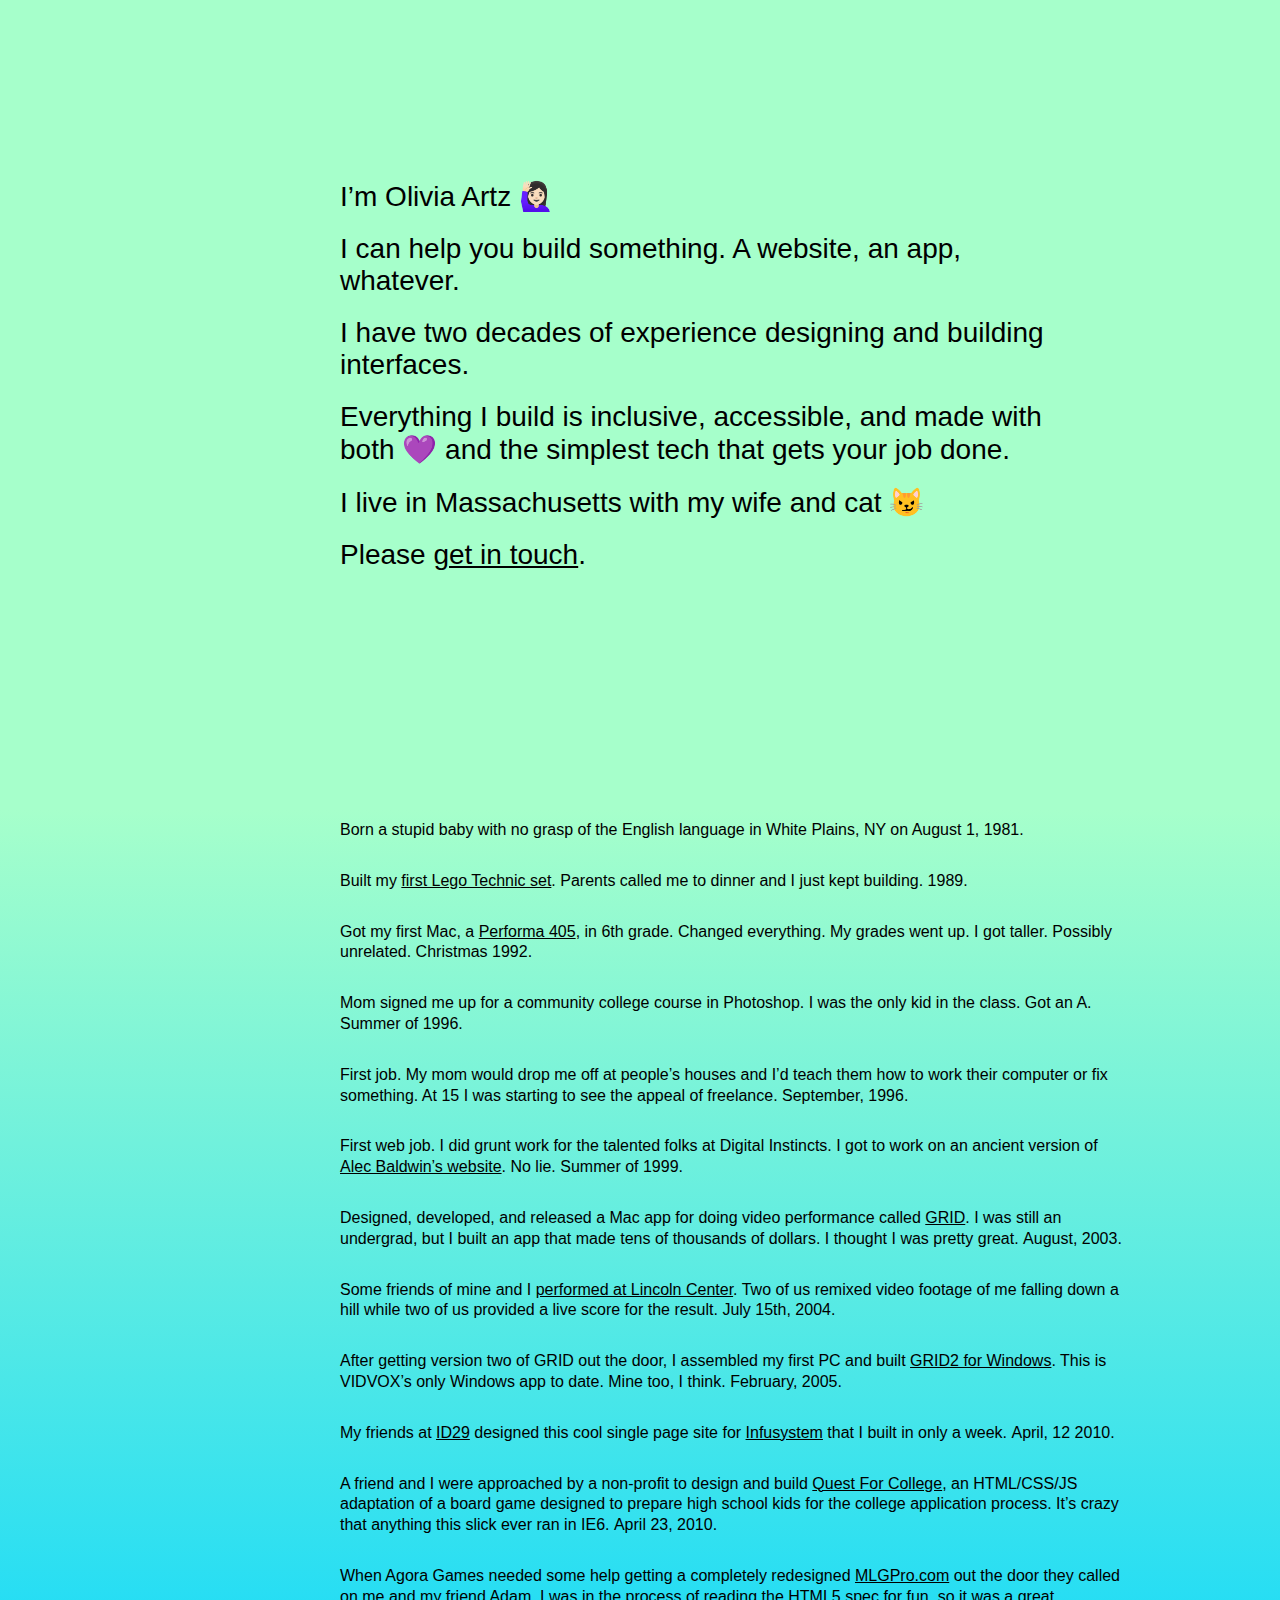
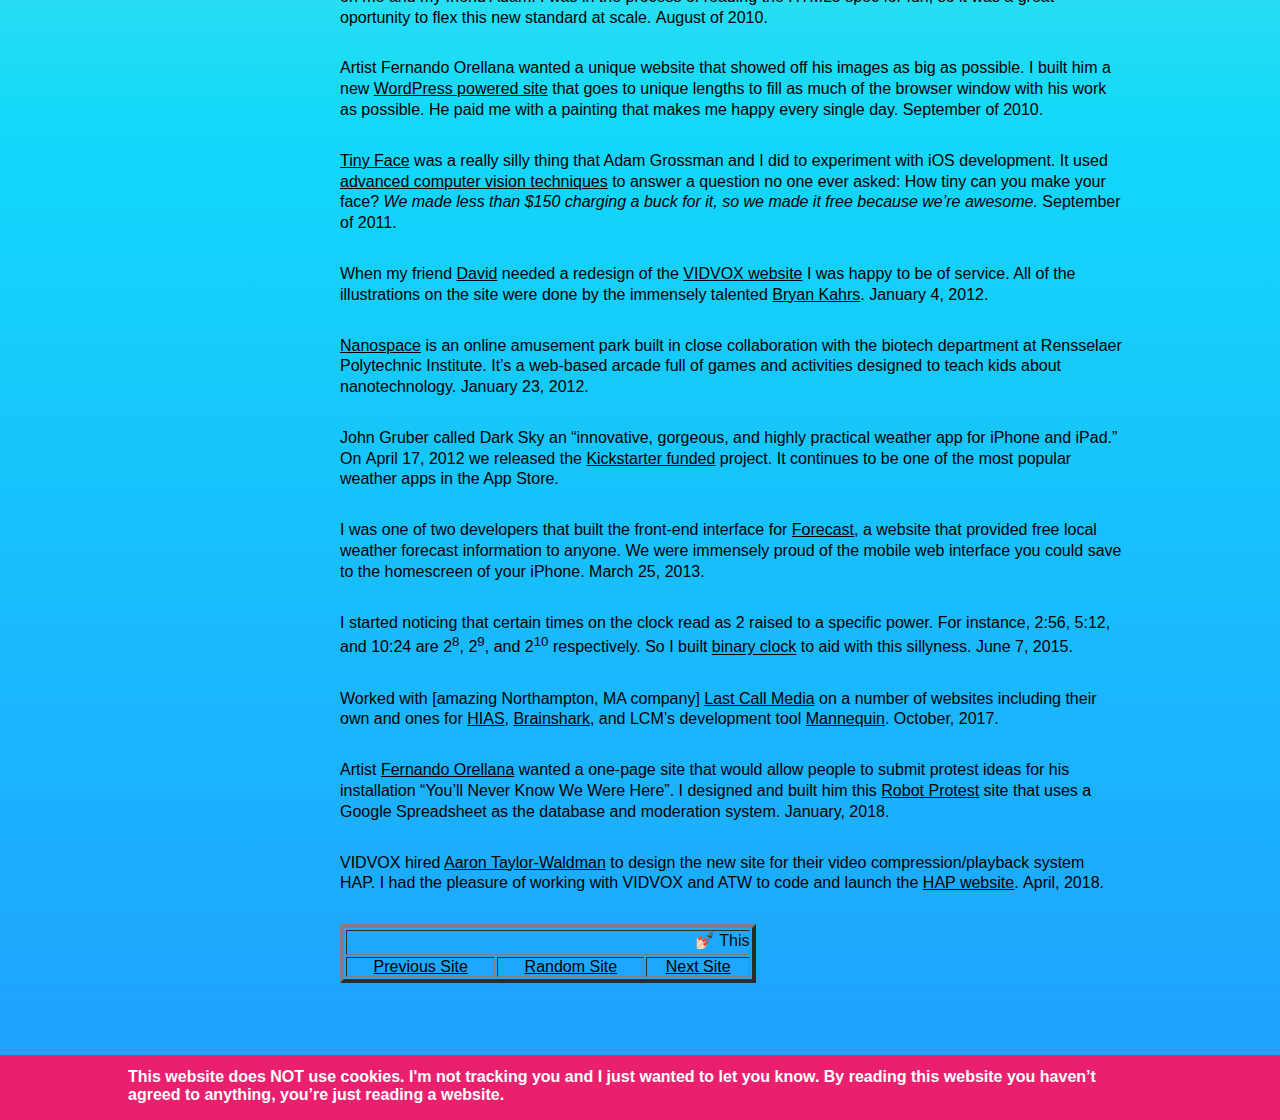
<file: index.html>
<!doctype html>
<html lang="en">
<head>
  <meta charset="UTF-8">
  <meta http-equiv="Permissions-Policy" content="interest-cohort=()">
  <title>Olivia Artz</title>
  <link rel="shortcut icon" href="favicon.ico">
  <meta name="description" content="You get what you get.">
	<meta name="viewport" content="width=device-width, initial-scale=1">
  <link rel="stylesheet" href="liv.css?08-22-19" media="screen, print">
  <meta property="og:image" content="https://oliviaartz.com/olivia.jpg">
</head>
<body role="main">

	<heading>
		<div id="introduction">
			<p>I’m Olivia Artz 🙋🏻‍♀️</p>
			<p>I can help you build something. A website, an app, whatever.</p>
			<p>I have two decades of experience designing and building interfaces.</p>
			<p>Everything I build is inclusive, accessible, and made with both 💜 and the simplest tech that gets your job done.</p>
			<p>I live in Massachusetts with my wife and cat 😼</p>
			<p>Please <a href="mailto:liv@oliviaartz.com">get in touch</a>.</p>
		</div>
	</heading>

	<div id="life">

		<div id="timeline"></div>

		<svg id="cords" class="show-on-scroll"></svg>

		<div id="content">

			<section id="events">

				<div class="event">Born a stupid baby with no grasp of the English language in White Plains, NY <time datetime="1981-08-01T19:00">on August 1, 1981.</time></div>

				<div class="event">Built my <a href="https://brickset.com/sets/8034-1/Universal-Set" target="_blank" rel="noopener">first Lego Technic set</a>. Parents called me to dinner and I just kept building. <time datetime="1989-10-01T19:00">1989.</time></div>

				<div class="event">Got my first Mac, a <a target="_blank" rel="noopener" href="https://en.wikipedia.org/wiki/Macintosh_LC_II">Performa 405</a>, in 6th grade. Changed everything. My grades went up. I got taller. Possibly unrelated. <time datetime="1992-08-25T09:00">Christmas 1992.</time></div>

				<div class="event">Mom signed me up for a community college course in Photoshop. I was the only kid in the class. Got an A. <time datetime="1996-08-04T00:00">Summer of 1996.</time></div>

				<div class="event">First job. My mom would drop me off at people’s houses and I’d teach them how to work their computer or fix something. At 15 I was starting to see the appeal of freelance. <time datetime="1996-09-23T00:00">September, 1996.</time></div>

				<div class="event">First web job. I did grunt work for the talented folks at Digital Instincts. I got to work on an ancient version of <a target="_blank" rel="noopener" href="https://web.archive.org/web/20001018025617/http://www.alecbaldwin.com/">Alec Baldwin’s website</a>. No lie. <time datetime="1999-06-01T19:00">Summer of 1999.</time></div>

				<div class="event">Designed, developed, and released a Mac app for doing video performance called <a target="_blank" rel="noopener" href="grid.jpg">GRID</a>. I was still an undergrad, but I built an app that made tens of thousands of dollars. I thought I was pretty great. <time datetime="2003-08-12T00:00">August, 2003.</time></div>

				<div class="event">Some friends of mine and I <a target="_blank" rel="noopener" href="https://vimeo.com/191366424">performed at Lincoln Center</a>. Two of us remixed video footage of me falling down a hill while two of us provided a live score for the result. <time datetime="2004-07-15T21:00">July 15th, 2004.</time></div>

				<div class="event">After getting version two of GRID out the door, I assembled my first PC and built <a target="_blank" rel="noopener" href="http://web.archive.org/web/20060105073800/http://www.vidvox.net/grid2.php">GRID2 for Windows</a>. This is VIDVOX’s only Windows app to date. Mine too, I think. <time datetime="2005-02-14T20:17">February, 2005.</time></div>

				<div class="event">My friends at <a target="_blank" rel="noopener" href="https://id29.com">ID29</a> designed this cool single page site for <a target="_blank" rel="noopener" href="http://oliviaartz.com/jackadam/infusystem/">Infusystem</a> that I built in only a week. <time datetime="2010-04-12T00:00">April, 12 2010.</time></div>

				<div class="event">A friend and I were approached by a non-profit to design and build <a target="_blank" rel="noopener" href="https://vimeo.com/93756181">Quest For College</a>, an HTML/CSS/JS adaptation of a board game designed to prepare high school kids for the college application process. It’s crazy that anything this slick ever ran in IE6. <time datetime="2010-04-23T00:00">April 23, 2010.</time></div>

				<div class="event">When Agora Games needed some help getting a completely redesigned <a target="_blank" rel="noopener" href="https://web.archive.org/web/20110202114444/http://www.majorleaguegaming.com/">MLGPro.com</a> out the door they called on me and my friend Adam. I was in the process of reading the HTML5 spec for fun, so it was a great oportunity to flex this new standard at scale. <time datetime="2010-08-26T00:00">August of 2010.</time></div>

				<div class="event">Artist Fernando Orellana wanted a unique website that showed off his images as big as possible. I built him a new <a target="_blank" rel="noopener" href="http://fernandoorellana.com">WordPress powered site</a> that goes to unique lengths to fill as much of the browser window with his work as possible. He paid me with a painting that makes me happy every single day. <time datetime="2010-09-09T00:00">September of 2010.</time></div>

				<div class="event"><a target="_blank" rel="noopener" href="http://alloveralbany.com/archive/2011/09/09/tiny-face">Tiny Face</a> was a really silly thing that Adam Grossman and I did to experiment with iOS development. It used <a href="http://web.archive.org/web/20120628034143/http://blog.jackadam.net/2011/how-small-can-you-make-your-stupid-face/" target="blank">advanced computer vision techniques</a> to answer a question no one ever asked: How tiny can you make your face? <em>We made less than $150 charging a buck for it, so we made it free because we’re awesome.</em> <time datetime="2011-09-25T19:00">September of 2011.</time></div>

				<!-- <div class="event">My friend and business partner, Adam Grossman, had an idea for a weather <a target="_blank" rel="noopener" href="https://www.kickstarter.com/projects/jackadam/dark-sky-hyperlocal-weather-prediction-and-visuali">Dark Sky Kickstarter Launched</a> <time datetime="2011-10-26T00:00">October 26, 2011</time></div> -->

				<div class="event">When my friend <a target="_blank" rel="noopener" href="https://twitter.com/davidlublin">David</a> needed a redesign of the <a target="_blank" rel="noopener" href="http://vidvox.net">VIDVOX website</a> I was happy to be of service. All of the illustrations on the site were done by the immensely talented <a target="_blank" rel="noopener" href="https://twitter.com/bureaunorth">Bryan Kahrs</a>. <time datetime="2012-01-04T00:00">January 4, 2012.</time></div>

				<div class="event"><a target="_blank" rel="noopener" href="http://nanospace.molecularium.com">Nanospace</a> is an online amusement park built in close collaboration with the biotech department at Rensselaer Polytechnic Institute. It’s a web-based arcade full of games and activities designed to teach kids about nanotechnology. <time datetime="2012-01-23T19:00">January 23, 2012.</time></div>

				<!-- <div class="event">Digifabshop wanted a new website that showed off all the photography they had of their work. I built them a new <a target="_blank" rel="noopener" href="http://digifabshop.com">WordPress powered site</a> that is wall-to-wall imagery. <time datetime="2012-01-27T00:00">January of 2012.</time></div> -->

				<div class="event">John Gruber called Dark Sky an “innovative, gorgeous, and highly practical weather app for iPhone and iPad.” On <time datetime="2012-04-17T00:00">April 17, 2012</time> we released the <a target="_blank" rel="noopener" href="https://www.kickstarter.com/projects/jackadam/dark-sky-hyperlocal-weather-prediction-and-visuali">Kickstarter funded</a> project. It continues to be one of the most popular weather apps in the App Store.</div>

				<div class="event">I was one of two developers that built the front-end interface for <a target="_blank" rel="noopener" href="http://blog.darksky.net/announcing-forecast/">Forecast</a>, a website that provided free local weather forecast information to anyone. We were immensely proud of the mobile web interface you could save to the homescreen of your iPhone. <time datetime="2013-03-25T00:00">March 25, 2013.</time></div>

				<!-- <div class="event">Moved to Massachusetts <time datetime="2013-08-31T19:00">August 31, 2013</time></div> -->

				<div class="event">I started noticing that certain times on the clock read as 2 raised to a specific power. For instance, 2:56, 5:12, and 10:24 are 2<sup>8</sup>, 2<sup>9</sup>, and 2<sup>10</sup> respectively. So I built <a target="_blank" rel="noopener" href="https://oliviaartz.com/binary-clock/">binary clock</a> to aid with this sillyness. <time datetime="2015-06-07T19:25">June 7, 2015.</time></div>

				<div class="event">Worked with [amazing Northampton, MA company] <a href="https://lastcallmedia.com" target="_blank" rel="noopener">Last Call Media</a> on a number of websites including their own and ones for <a href="https://www.hias.org" target="_blank" rel="noopener">HIAS</a>, <a href="https://www.brainshark.com" target="_blank" rel="noopener">Brainshark</a>, and LCM’s development tool <a href="https://mannequin.io" target="_blank" rel="noopener">Mannequin</a>. <time datetime="2017-10-01T19:25">October, 2017.</time></div>

				<div class="event">Artist <a href="http://fernandoorellana.com" target="_blank" rel="noopener">Fernando Orellana</a> wanted a one-page site that would allow people to submit protest ideas for his installation “You’ll Never Know We Were Here”. I designed and built him this <a href="http://robotprotest.com" target="_blank" rel="noopener">Robot Protest</a> site that uses a Google Spreadsheet as the database and moderation system. <time datetime="2018-01-01T19:25">January, 2018.</time></div>

				<div class="event">VIDVOX hired <a href="https://www.taylorwaldman.com" target="_blank" rel="noopener">Aaron Taylor-Waldman</a> to design the new site for their video compression/playback system HAP. I had the pleasure of working with VIDVOX and ATW to code and launch the <a href="http://hap.video" target="_blank" rel="noopener">HAP website</a>. <time datetime="2018-04-01T19:25">April, 2018.</time></div>

				<!-- <div class="event">ISF homepage</div>

				<div class="event">ISF product page</div>

				<div class="event">Available for hire to do interesting web work <time>right now.</time> Please email <a href="mailto:liv@oliviaartz.com">get in touch</a> to discuss freelance or part-time projects.</div> -->

			</section>

			<!-- <p>Please <a target="_blank" rel="noopener" href="https://twitter.com/liv_artz">follow me</a> on Twitter.</p> -->
	
			<table border="4" cellpadding="4" cellspacing="2" align="center">
				<tr>
					<td colspan="3">
						<marquee>💅🏻 This site is part of a <strong>GAY TRANS</strong> webring!?@!?@ 💍</marquee>
					</td>
				</tr>
				<tr>
					<td><center><a href="//webring.gay/prev">Previous Site</a></center></td>
					<td><center><a href="//webring.gay/random">Random Site</a></center></td>
					<td><center><a href="//webring.gay/next">Next Site</a></center></td>
				</tr>
			</table>

		</div>

	</div>

	<div id="note">This website does NOT use cookies. I'm not tracking you and I just wanted to let you know. By reading this website you haven’t agreed to anything, you’re just reading a website.</div>

	<script defer src="js/jquery-3.5.1.min.js"></script>
	<script defer src="js/moment.min.js"></script>
	<script defer src="js/liv.js"></script>

</body>
</html>
</file>
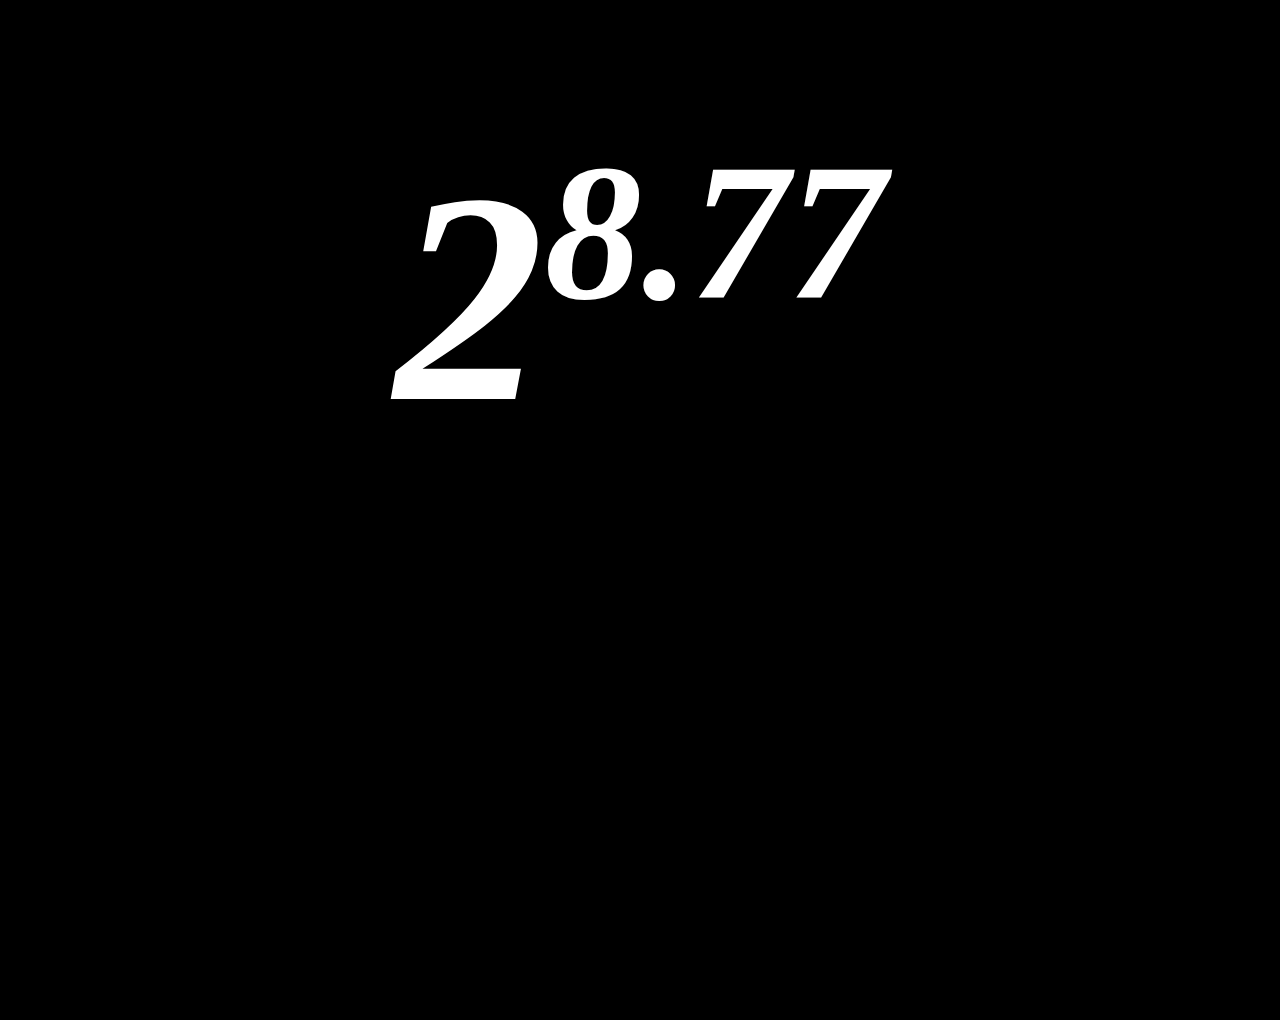
<file: binary-clock/index.html>
<!doctype html>
<html manifest="binary-clock.manifest">
  <head>
    <meta charset="utf-8">
    <meta http-equiv="X-UA-Compatible" content="IE=edge">
    <title>Binary Clock</title>
    <meta name="description" content="">
    <meta name="viewport" content="width=600">
    <link rel="stylesheet" href="css/binary-clock.css">
  </head>
  <body>

    <time><span class="mantissa">2</span><sup class="exponent"></sup></time>

    <script src="//ajax.googleapis.com/ajax/libs/jquery/1.11.2/jquery.min.js"></script>
    <script>window.jQuery || document.write('<script src="js/jquery-1.11.2.min.js"><\/script>')</script>
    <script src="js/binary-clock.js"></script>
  </body>
</html>
</file>
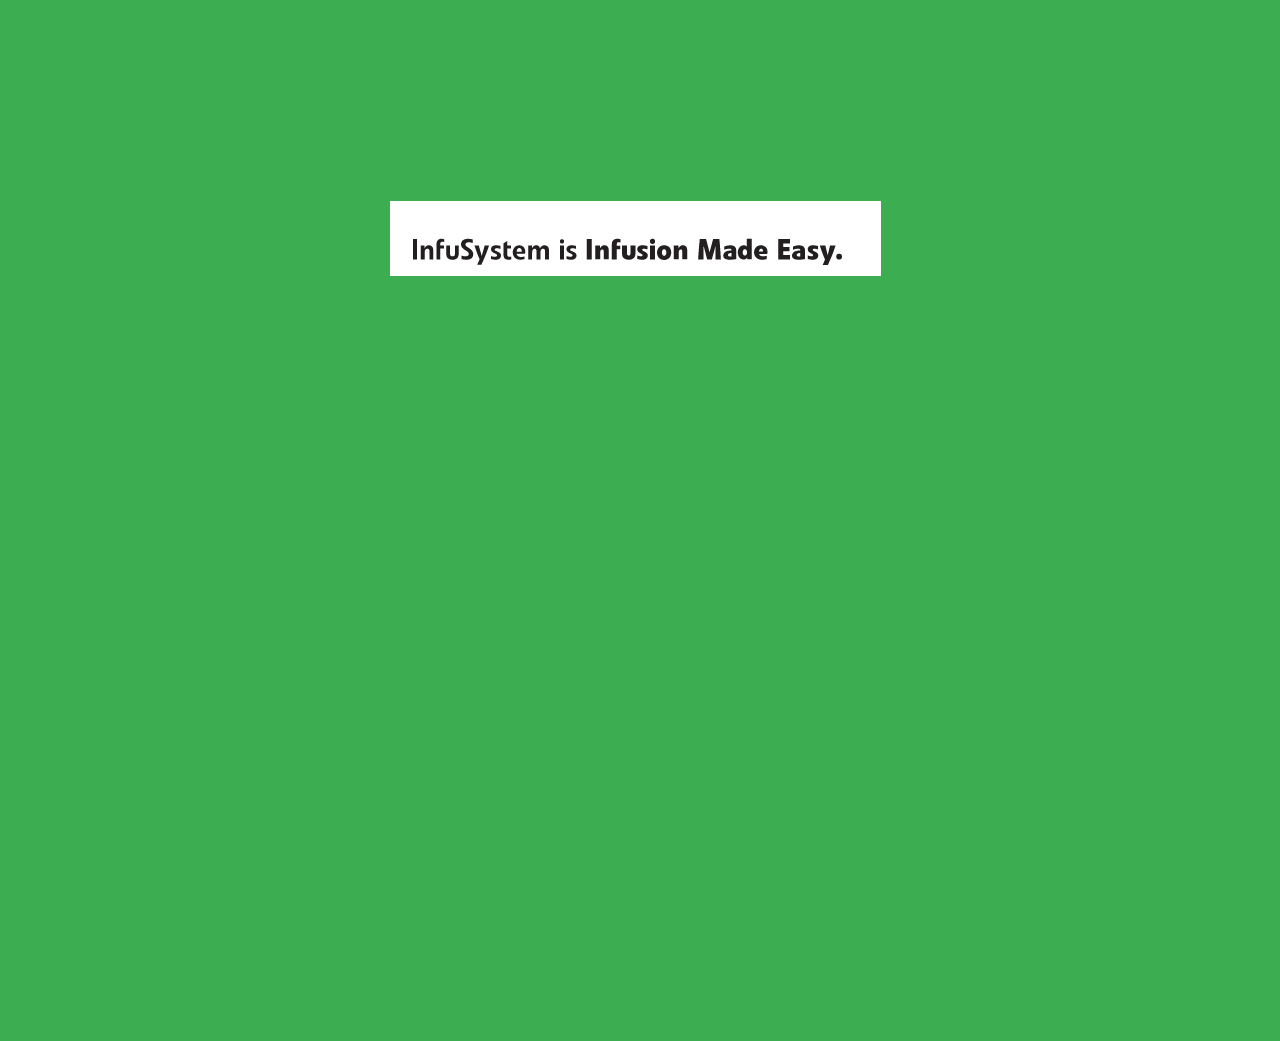
<file: infusystem/index.html>
<!DOCTYPE html>
<html>
<head>
	<meta charset="UTF-8" />
  <title>Infusion Made Easy | InfuSystem</title>
  <link rel="stylesheet" href="css/site.css" type="text/css" />
	<link rel="shortcut icon" href="images/favicon.ico" />
  <!--[if IE]><script src="js/ie.js"></script><![endif]-->
</head>
<body>
  <header>
    <a id="logo_link" href="#overview" title="InfuSystem homepage">
      <span class="logo" id="logo_white"></span>
      <span class="logo" id="logo_black"></span>
    </a>
    <a id="immediate_help" href="mailto:infusionmadeeasy@infusystem.com" title="Send an email to John Ullman">
      Need immediate help?
      <address>
        John Ullman
        800-962-9656 ext. 2438
        infusionmadeeasy@infusystem.com
      </address>
    </a>
    <nav>
      <ul>
        <li><a id="overview_link" href="#overview" title=""><img src="images/nav_links/home_active.png" alt="" /></a></li>
        <li><a id="benefits_link" href="#benefits" title=""><img src="images/nav_links/benefits_active.png" alt="" /></a></li>
        <li><a id="testimonials_link" href="#testimonials" title=""><img src="images/nav_links/testimonials_active.png" alt="" /></a></li>
        <li><a id="contact_us_link" href="#contact_us" title=""><img src="images/nav_links/contact_us_active.png" alt="" /></a></li>
      </ul>
    </nav>
  </header>

  <section id="overview">
    <div class="spotlight" style="background-position:410px 234px;_background-position:25px 23px">InfuSystem is Infusion Made Easy.</div>
    <div class="content">
      <h1>InfuSystem provides infusion pumps to<br /> over 1,300 oncology practices nationwide.</h1>
      <p>We make ambulatory infusion easy and profitable for oncology practices. Large or small, private practice or hospital-based, we help others and we can help you, too.</p>
      <p>Review the Benefits, Listen to your colleagues, Contact us to learn more.</p>
    </div>
  </section>

  <section id="benefits">
    <div class="spotlight" style="background-position:210px 403px;_background-position:25px 18px;">Easy for nurses. Profitable for practices. It’s right for you too.</div>
    <div class="content">
      <h1>It works because it’s simple.<br /> And we do infusion really well.</h1>
      <p>Our service is simple. We provide all the ambulatory infusion pumps you need–and all the supplies that go with them–at no cost to your practice. We bill the patient’s insurance for use of the pump. You bill for therapy initiation and disconnect. Any pump, from any manufacturer. For as many patients as you have. With 24/7 nursing support included.</p>
      <ul>
        <li>We wrap our service around your practice and your workflow</li>
        <li>All the ambulatory infusion pumps and supplies you need–as many and as much as you need.</li>
        <li>There is no cost to your facility–ever</li>
        <li>We bill patients insurance for use of the pumps</li>
        <li>You bill for appropriate clinical services (96416 &amp; 96521)</li>
        <li>You choose the model (CADD, CADD Legacy, Gemstar, WalkMed or any other)</li>
        <li>We manage, maintain, service and test all pumps</li>
        <li>We provide a 24/7 patient and clinical hotline staffed by oncology certified OCN® registered nurses</li>
        <li>And more …</li>
      </ul>
    </div>
  </section>

  <section id="testimonials">
    <div class="spotlight" style="background-position:410px 163px;_background-position:25px 18px;">Find out what oncology professionals really think about InfuSystem.</div>
    <div class="content">
      <h1>Every customer,<br /> every practice setting is unique.</h1>
      <p>No two offices do things quite the same. We get it. We partner with over 1,300 oncology practices – from many of the largest to many of the smallest.</p>
      <p>Listen in on what some customers say about InfuSystem. You’re welcome to join them in infusion made easy.</p>
      <div id="testimonial_chooser">
        <ul>
          <li><a class="video_link" id="video_link_fuks" href="videos/f4v/fuks.f4v" title="Joachim Z. Fuks, MD" rel="Joachim Z. Fuks, MD - Associate Professor of Medicine / Chief Oncology - New York Westchester Square Medical Center, Bronx, NY"><img src="images/testimonial_thumbnails/fuks.jpg" width="73" height="55" /></a></li>
          <li><a class="video_link" id="video_link_sino" href="videos/f4v/sino.f4v" title="Eileen Sino" rel="Eileen Sino - Nurse Manager, RN, OCN, CR - South Shore Hematology Oncology, Rockville Centre, NY"><img src="images/testimonial_thumbnails/sino.jpg" width="73" height="55" /></a></li>
          <li><a class="video_link" id="video_link_linback" href="videos/f4v/linback.f4v" title="Tammy Linback" rel="Tammy Linback - RN - Hematology Oncology of Indiana, Indianapolis, IN"><img src="images/testimonial_thumbnails/linback.jpg" width="73" height="55" /></a></li>
          <li><a class="video_link" id="video_link_garcia" href="videos/f4v/garcia.f4v" title="Marie Garcia" rel="Marie Garcia - Clinical Director, RN, OCN - Fairfax Northern Virginia Hematology Oncology (FNVHO), Fairfax, VA"><img src="images/testimonial_thumbnails/garcia.jpg" width="73" height="55" /></a></li>
          <li><a class="video_link" id="video_link_villani" href="videos/f4v/villani.f4v" title="Erica Villani" rel="Erica Villani - Secretary - Advanced Oncology Associates, Bronx, NY"><img src="images/testimonial_thumbnails/villani.jpg" width="73" height="55" /></a></li>
        </ul>
        <div id="video_player"></div>
        <div id="video_info"></div>
      </div>
    </div>
  </section>

  <section id="contact_us">
    <div class="spotlight" style="background-position:66px 309px;_background-position:25px 18px;">Learn more. No commitment. (We make this easy too.)</div>
    <div class="content">
      <h1>Be the person who identifies the smart<br /> way to improve efficiency, decrease costs<br /> and increase reimbursement for your practice.</h1>
      <p>We make ambulatory infusion easy and profitable for over 1,300 practices just like yours. Find out how InfuSystem can help you, too. </p>
      <p>Own your ambulatory infusion pumps?<br /> <strong>Ask about our pump buyback program!</strong></p>
      <form id="contact_form" method="POST" action="contact.php" target="contact_iframe" onsubmit="return Contact.validate()">
        <div id="contact_required_note">*required</div>
        <div id="contact_error"></div>
        <div id="contact_message"></div>
        <ol>
          <li class="required">
            <label for="contact_first_name">First name</label>
            <input id="contact_first_name" class="text" name="contact_first_name" type="text" placeholder="First Name*" />
          </li>
          <li class="required">
            <label for="contact_last_name">Last name</label>
            <input id="contact_last_name" class="text" name="contact_last_name" type="text" placeholder="Last Name*" />
          </li>
          <li class="required">
            <label for="contact_email">Email address</label>
            <input id="contact_email" class="text" name="contact_email" type="text" placeholder="Email Address*" />
          </li>
          <li>
            <span class="required">
              <label for="contact_phone_number">Phone number</label>
              <input id="contact_phone_number" class="text" name="contact_phone_number" type="text" placeholder="Phone Number*" />
            </span>
            <input id="contact_phone_extension" class="text" name="contact_phone_extension" type="text" placeholder="extension" />
          </li>
          <li>
            <textarea id="contact_address" class="text" name="contact_address" placeholder="Facility/Practice Name
Address"></textarea>
          </li>
          <li>
            <input id="contact_best_time_to_call" class="text" name="contact_best_time_to_call" type="text" placeholder="Best time to call?" />
          </li>
          <li>
            <input id="contact_we_own_or_rent" class="radio" name="contact_pump_source" type="radio" value="We own or rent our own pumps" />
            <label for="contact_we_own_or_rent">We own or rent our own pumps</label>
          </li>
          <li>
            <input id="contact_we_use_home_care_infusion_services" class="radio" name="contact_pump_source" type="radio" value="We use home care infusion services" />
            <label for="contact_we_use_home_care_infusion_services">We use home care infusion services</label>
          </li>          
          <li>
            <input id="contact_we_obtain_pumps_from_a_dme_supplier" class="radio" name="contact_pump_source" type="radio" value="We obtain pumps from a DME supplier" />
            <label for="contact_we_obtain_pumps_from_a_dme_supplier">We obtain pumps from a DME supplier</label>
          </li>
          <li>
            <textarea id="contact_comments" class="text" name="contact_comments" placeholder="Comments?"></textarea>
          </li>
          <li>
            <input id="contact_buyback_program" class="checkbox" name="contact_buyback_program" type="checkbox" value="I am interested in a pump buyback program!" />
            <label for="contact_buyback_program">I am interested in a pump buyback program!</label>
          </li>
          <li>
            <input id="submit_button" type="image" name="submit" src="images/submit_button.png" alt="Submit" />
          </li>
        </ol>
      </form>
      <iframe id="contact_iframe" name="contact_iframe"></iframe>
    </div>
  </section>

  <footer>
    <p>© <a href="http://www.infusystem.com" target="_blank" title="">2010 InfuSystem, Inc.</a> All Right Reserved. InfuSystem, the InfuSystem logo and circular droplets are service marks of InfuSystem, Inc. Infusion Made Easy is a service mark of InfuSystem, Inc.</p>
    <p><a href="http://www.infusystem.com/hipaa-privacy-policy/hipaa-privacy-policy.html" target="_blank" title="">HIPAA + Privacy Policy</a> // <a href="http://www.infusystem.com/hipaa-privacy-policy/terms-and-conditions.html" target="_blank" title="">Terms and Conditions</a></p>
  </footer>

  <script type="text/javascript" src="js/libs.js"></script>
  <script type="text/javascript" src="js/site.js"></script>
</body>
</html>
</file>
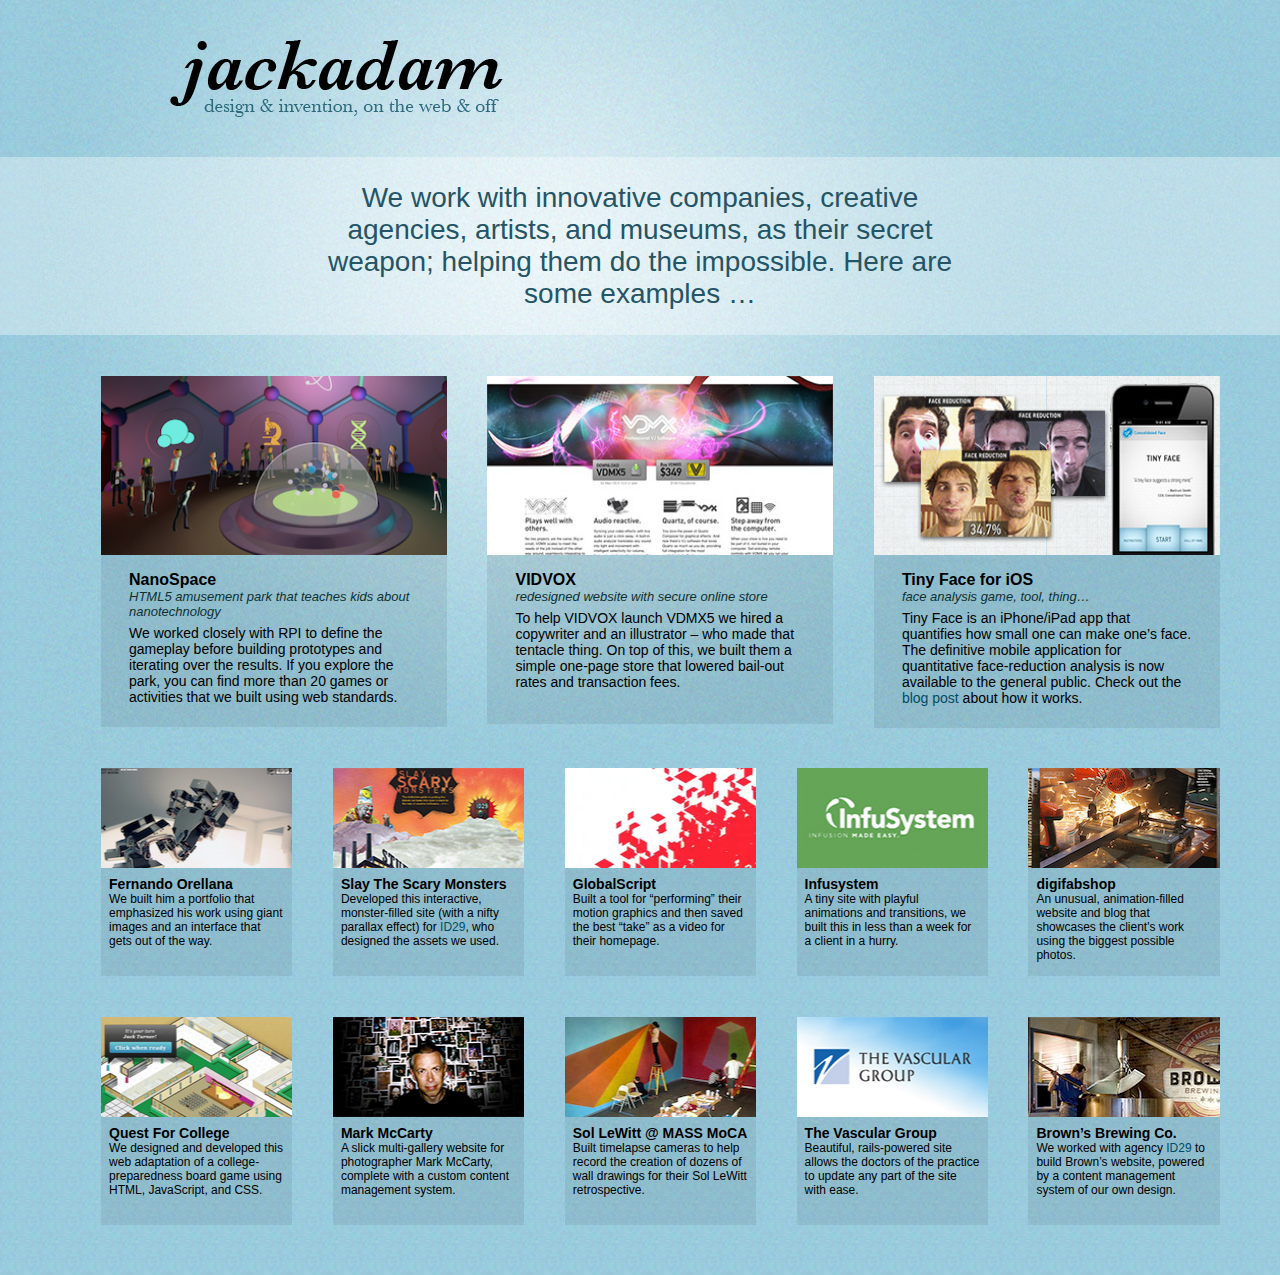
<file: jackadam/index.html>
<!doctype html>
<html lang="en">
<head>
  <meta charset="UTF-8">
  <title>design &amp; invention</title>
  <link rel="shortcut icon" href="favicon.ico">
  <link rel="stylesheet" href="jackadam.css">
  <!--[if lt IE 9]><script src="//html5shim.googlecode.com/svn/trunk/html5.js"></script><![endif]-->
</head>

<body id="home">
  <div id="page">

    <header>
      <a id="logo" href="/jackadam/" title="jackadam homepage"><h1>jackadam <span>design &amp; invention, on the web &amp; off</span></h1></a>
    </header>
  
    <div id="introduction">
      <p>We work with innovative companies, creative agencies, artists, and museums, as their secret weapon; helping them do the impossible. Here are some examples &hellip;</p>
    </div>

    <div id="content">

      <div id="nanospace" class="project big">
        <a href="http://nanospace.molecularium.com/" title="Visit NanoSpace" class="project_link"><img src="images/projects/big/nanospace.png" alt="" /></a>
        <h2>NanoSpace</h2>
        <h3>HTML5 amusement park that teaches kids about nanotechnology</h3>
        <p>We worked closely with RPI to define the gameplay before building prototypes and iterating over the results. If you explore the park, you can find more than 20 games or activities that we built using web standards.</p>
      </div>

      <div id="vidvox" class="project big">
        <a href="http://vidvox.net/" title="Visit VIDVOX" class="project_link"><img src="images/projects/big/vidvox.jpg" alt="" /></a>
        <h2>VIDVOX</h2>
        <h3>redesigned website with secure online store</h3>
        <p>To help VIDVOX launch VDMX5 we hired a copywriter and an illustrator – who made that tentacle thing. On top of this, we built them a simple one-page store that lowered bail-out rates and transaction fees.</p>
      </div>

      <div id="tinyface" class="project big">
        <a href="http://tinyfaceapp.com/" title="Visit Tiny Face for iOS" class="project_link"><img src="images/projects/big/tinyface.jpg" alt="" /></a>
        <h2>Tiny Face for iOS</h2>
        <h3>face analysis game, tool, thing…</h3>
        <p>Tiny Face is an iPhone/iPad app that quantifies how small one can make one’s face. The definitive mobile application for quantitative face-reduction analysis is now available to the general public. Check out the <a href="http://blog.jackadam.net/2011/how-small-can-you-make-your-stupid-face/">blog post</a> about how it works.</p>
      </div>

      <div id="fernando" class="project small">
        <a href="http://fernandoorellana.com/" title="Visit Fernando Orellana" class="project_link">Visit Fernando Orellana</a>
        <h2>Fernando Orellana</h2>
        <p>We built him a portfolio that emphasized his work using giant images  and an interface that gets out of the way.</p>
      </div>

      <div id="scary" class="project small">
        <a href="http://slaythescarymonsters.com/" title="Visit Slay The Scary Monsters" class="project_link">Visit Slay The Scary Monsters</a>
        <h2>Slay The Scary Monsters</h2>
        <p>Developed this interactive, monster-filled site (with a nifty parallax effect) for <a href="http://www.id29.com/">ID29</a>, who designed the assets we used.</p>
      </div>

      <div id="globalscript" class="project small">
        <a href="http://globalscript.com/" title="Visit GlobalScript" class="project_link">GlobalScript Motion Graphics</a>
        <h2>GlobalScript</h2>
        <p>Built a tool for &ldquo;performing&rdquo; their motion graphics and then saved the best “take” as a video for their homepage.</p>
      </div>

      <div id="infusystem" class="project small">
        <a href="http://jackadam.net/misc/infusystem/site/" title="Visit Infusystem" class="project_link">Visit Infusystem</a>
        <h2>Infusystem</h2>
        <p>A tiny site with playful animations and transitions, we built this in less than a week for a client in a hurry.</p>
      </div>

      <div id="digifabshop" class="project small">
        <a href="http://digifabshop.com/" title="Visit digifabshop" class="project_link">Visit digifabshop</a>
        <h2>digifabshop</h2>
        <p>An unusual, animation-filled website and blog that showcases the client's work using the biggest possible photos.</p>
      </div>

      <div id="qfc" class="project small">
        <a href="https://vimeo.com/93756181" title="Quest for College video on Vimeo" class="project_link">Quest for College video on Vimeo</a>
        <h2>Quest For College</h2>
        <p>We designed and developed this web adaptation of a college-preparedness board game using HTML, JavaScript, and CSS.</p>
      </div>

      <div id="mccarty" class="project small">
        <a href="http://markmccarty.com/" title="Visit Mark McCarty" class="project_link">Visit Mark McCarty</a>
        <h2>Mark McCarty</h2>
        <p>A slick multi-gallery website for photographer Mark McCarty, complete with a custom content management system.</p>
      </div>

      <div id="lewitt" class="project small">
        <a href="http://massmoca.org/lewitt/" title="Visit the Sol LeWitt retrospective @ MASS MoCA" class="project_link">Visit Sol LeWitt @ MASS MoCA</a>
        <h2>Sol LeWitt @ MASS MoCA</h2>
        <p>Built timelapse cameras to help record the creation of dozens of wall drawings for their Sol LeWitt retrospective.</p>
      </div>

      <div id="vascular" class="project small">
        <a href="http://albanyvascular.com/" title="Visit The Vascular Group" class="project_link">Visit The Vascular Group</a>
        <h2>The Vascular Group</h2>
        <p>Beautiful, rails-powered site allows the doctors of the practice to update any part of the site with ease.</p>
      </div>

      <div id="browns" class="project small">
        <a href="http://brownsbrewing.com" title="Visit Brown&rsquo;s Brewing Co." class="project_link">Visit Brown&rsquo;s Brewing Co.</a>
        <h2>Brown&rsquo;s Brewing Co.</h2>
        <p>We worked with agency <a href="http://www.id29.com/">ID29</a> to build Brown’s website, powered by a content management system of our own design.</p>
      </div>
    </div>

      <!-- <div id="mlg" class="project small">
        <a href="http://www.majorleaguegaming.com/" title="Visit Major League Gaming" class="project_link">MLGPro Homepage Relaunch</a>
        <h2>Major League Gaming</h2>
        <p>Hired to code the 2011 relaunch of MLGPro.com</p>
      </div> -->

      <!-- <div id="frelinghuysen" class="project small">
        <a href="http://frelinghuysen.org" title="Visit Frelinghuysen Morris" class="project_link">Visit Frelinghuysen Morris</a>
        <h2>Frelinghuysen Morris</h2>
        <p>We worked with designer Jenny Wright to bring her vision <a href="http://frelinghuysen.org/">onto the web</a> and spread the word about George L.K. Morris and Suzy Frelinghuysen.</p>
      </div> -->

      <!-- <div id="pbbi" class="project small disabled">
        <a href="http://pbbusinessinsight.com/" title="Visit Pitney Bowes" class="project_link">Visit Pitney Bowes</a>
        <h2>Pitney Bowes</h2>
        <p>Designed and built a digital billboard system for their Troy lobby</p>
      </div> -->

      <!-- <div id="holzer" class="project small">
        <a href="http://massmoca.org/projections.php" title="See documentation of Jenny Holzer&rsquo;s Projections" class="project_link">See documentation of Jenny Holzer&rsquo;s Projections</a>
        <h2>Jenny Holzer</h2>
        <p>built a robotic camera system to provide a live photostream on the web for Holzer&rsquo;s year-long <em>Projections</em> exhibit</p>
      </div> -->

  </div>

</body>
</html>
</file>
<file: liv.css>
html {
	box-sizing: border-box;
}

*, *:before, *:after {
	box-sizing: inherit;
	margin: 0;
	padding: 0;
}

body {
	font-family: 'Gill Sans', 'Helvetica Neue', Helvetica, arial, sans-serif;
	font-style: normal;
	font-size: 16px;
	font-weight: 300;
}

a {
	color: inherit;
	text-decoration: underline;
}

p+p {
	margin-top: 20px;
}

#introduction {
	min-height: 90vh;
	padding: 20vh 15% 20vh;
	padding-left: 340px;
	background: #a6ffcb;;
	align-items: center;
	justify-content: center;
	font-size: 28px;
}
@media (max-width: 680px) {
	#introduction {
		padding-left: 110px;
		font-size: 16px;
	}
}

#life {
	background: linear-gradient(to top, #1fa2ff, #12d8fa, #a6ffcb);
}

#timeline {
	position: fixed;
	width: 0;
	top: 10px;
	bottom: 100px;
	left: 0;
	overflow: hidden;
}

#timeline .marker {
	position: absolute;
	width: 100%;
	border-top: 1px solid #666;
}

#cords {
	position: fixed;
	top: 0;
	bottom: 0;
	left: 0;
	width: 330px;
	height: 100%;
}
@media (max-width: 680px) {
	#cords {
		width: 90px;
	}
}

#cords path {
	opacity: 0;
	transition: opacity 800ms ease-out;
}

#cords path.visible {
	opacity: 1;
}

#content {
	padding: 10px 12.2807017544% 72px 340px;
}
@media (max-width: 680px) {
	#content {
		padding: 10px 10% 48px 110px;
	}
}

#events .event {
	margin-bottom: 30px;
	line-height: 1.3;
}

#events .event time {
	font-weight: 400;
}

#note {
	background: #ea1f6e;
	color: #fff;
	font-weight: 600;
	padding: 0.8em 10% 1em;
}

h1 {
	margin-bottom: 1em;
}
</file>
<file: binary-clock/css/binary-clock.css>
html {
    font-family:              sans-serif;
    -ms-text-size-adjust:     80%;
    -webkit-text-size-adjust: 80%;
    box-sizing:               border-box;
    position:                 relative;
    height:                   100%;
    }

*, *:before, *:after {
    box-sizing:         inherit;
    }

article, aside, details, figcaption, figure, footer, header, hgroup, main, menu, nav, section, summary, small {
    display:            block;
    }

body {
    margin:             120px 0 0;
    font-family:        "Avenir Next";
    font-weight:        800;
    font-style:         italic;
    background-position:50% 50%;
    background-size:    cover;
    background-repeat:  no-repeat;
    height:             100%;
    text-align:         center;
    font-size:          300px;
    background-color:   #000;
    color:              #FFF;
    text-rendering:     optimizeLegibility;
    overflow:           hidden;
    }

sup {
    font-size:          65%;
    }
</file>
<file: infusystem/css/site.css>
body{
    position:           relative;
    margin:             0;
    width:              960px;
    background-color:   #FFF;
    font-family:        Helvetica, Arial, sans-serif;
    font-size:          14px;
    line-height:        16.8px;
    -webkit-text-size-adjust:none;
    -webkit-text-stroke:1px transparent;
    }
@media only screen and (max-device-width:480px) {
    body{ -webkit-text-stroke:0 #FFF; }
    }



/* GENERAL STYLING */
a,
input{
    outline:            none;
    }

a{
    color:              #000;
    text-decoration:    none;
    }

a:hover{
    text-decoration:    underline;
    }

img{
    border:             none;
    }



/* BLACK & WHITE LOGOS */
#logo_link{
    display:            block;
    position:           absolute;
    top:                -56px;
    left:               50px;
    }

.logo{
    position:           absolute;
    top:                0;
    left:               0;
    width:              223px;
    height:             56px;
    }

#logo_white{
    display:            block;
    background-image:   url(../images/logo_white.png);
    _background-image:  none;
    filter:             progid:DXImageTransform.Microsoft.AlphaImageLoader(src=../images/logo_white.png,sizingMethod=crop);
    }

#logo_black{
    display:            none;
    background-image:   url(../images/logo_black.gif);
    }



/* 'NEED IMMEDIATE HELP?' LINK */
#immediate_help{
    display:            block;
    position:           absolute;
    top:                -70px;
    right:              0;
    width:              211px;
    height:             70px;
    border-left:        1px solid #000;
    text-indent:        -138px;
    font-size:          12px;
    line-height:        68px;
    }
#immediate_help:hover{
    text-decoration:    none;
    }

#immediate_help address{
    position:           absolute;
    top:                13px;
    right:              10px;
    width:              191px;
    height:             50px;
    background-image:   url(../images/contact_john_ullman.png);
    _background-image:  none;
    filter:             progid:DXImageTransform.Microsoft.AlphaImageLoader(src=../images/contact_john_ullman.png,sizingMethod=crop);
    overflow:           hidden;
    text-indent:        -9999px;
    }



/* NAVIGATION */
nav ul{
    position:           absolute;
    top:                238px;
    left:               -360px;
    margin:             0;
    padding:            0;
    width:              360px;
    height:             32px;
    border-bottom:      1px solid #000;
    list-style:         none;
    font-size:0;
    }

nav li{
    display:            inline;
    margin:             0;
    padding:            0;
    }

nav a{
    display:            block;
    position:           absolute;
    top:                0;
    height:             32px;cursor:pointer;
    }

nav a.active,
body.animated nav a{
    cursor:             default;
    }

nav img{
    opacity:            0;
    filter:             alpha(opacity=0);
    }

nav a.active img{
    opacity:            1;
    filter:             none;
    }

#overview_link{
    left:               14px;
    width:              61px;
    background-image:   url(../images/nav_links/home.png);
    _background-image:  none;
    filter:             progid:DXImageTransform.Microsoft.AlphaImageLoader(src=../images/nav_links/home.png,sizingMethod=crop);
    }
#benefits_link{
    left:               75px;
    width:              77px;
    background-image:   url(../images/nav_links/benefits.png);
    _background-image:  none;
    filter:             progid:DXImageTransform.Microsoft.AlphaImageLoader(src=../images/nav_links/benefits.png,sizingMethod=crop);
    }
#testimonials_link{
    left:               152px;
    width:              110px;
    background-image:   url(../images/nav_links/testimonials.png);
    _background-image:  none;
    filter:             progid:DXImageTransform.Microsoft.AlphaImageLoader(src=../images/nav_links/testimonials.png,sizingMethod=crop);
    }
#contact_us_link{
    left:               262px;
    width:              98px;
    background-image:   url(../images/nav_links/contact_us.png);
    _background-image:  none;
    filter:             progid:DXImageTransform.Microsoft.AlphaImageLoader(src=../images/nav_links/contact_us.png,sizingMethod=crop);
    }



/* STYLING SHARED BY ALL 4 SECTIONS */
section{
    position:           absolute;
    top:                0;
    left:               0;
    }

section .content{
    display:            none;
    position:           absolute;
    top:                210px;
    left:               385px;
    width:              480px;
    }

section h1{
    margin:             0;
    font-size:          18px;
    line-height:        20px;
    }

.spotlight{
    position:           absolute;
    opacity:            0;
    filter:             alpha(opacity=0);
    overflow:           hidden;
    background-color:   #FFF;
    background-repeat:  no-repeat;
    background-attachment:fixed;
    text-indent:        -9999px;
    }



/* OVERVIEW SECTION */
#overview{
    color:              #FFF;
    }

#overview .spotlight{
    top:                210px;
    left:               385px;
    width:              491px;
    height:             75px;
    background-image:   url(../images/banners/overview.png);
    }

#overview h1{
    margin-top:         100px;
    }



/* BENEFITS SECTION */
#benefits{
    color:              #FFF;
    }

#benefits .spotlight{
    top:                385px;
    left:               185px;
    width:              651px;
    height:             58px;
    background-image:   url(../images/banners/benefits.png);
    }

#benefits p{
    margin-right:       75px;
    }

#benefits ul{
    margin-top:         110px;
    margin-right:       75px;
    padding-left:       18px;
    list-style-image:   url(../images/chevron.gif);
    }

#benefits li{
    margin-bottom:      5px;
    }



/* TESTIMONIALS SECTION */
#testimonials{
    color:              #FFF;
    }

#testimonials .spotlight{
    top:                145px;
    left:               385px;
    width:              429px;
    height:             79px;
    background-image:   url(../images/banners/testimonials.png);
    }

#testimonials h1{
    margin-top:         34px;
    }

#testimonial_chooser{
    display:            none;
    position:           relative;
    top:                20px;
    left:               -345px;
    width:              841px;
    height:             261px;
    background-image:   url(../images/testimonial_box.png);
    }

#testimonial_chooser ul{
    position:           absolute;
    top:                72px;
    left:               345px;
    margin:             0;
    padding:            0;
    width:              418px;
    height:             128px;
    overflow:           auto;
    font-size:          0;
    }

#testimonial_chooser li{
    display:            block;
    float:              left;
    margin:             0;
    padding:            0;
    font-size:          0;
    }

#testimonial_chooser img{
    margin:             0 3px 3px 0;
    border:             2px solid #FFF;
    vertical-align:     bottom;
    font-size:          0;
    }

#testimonials div a.active img,
#testimonials div a:hover img{
    border-color:       #EF632E;
    }

#testimonial_chooser h3{
    margin:             0 0 3px 345px;
    padding-top:        18px;
    font-size:          14px;
    }

#testimonial_chooser p{
    margin:             0 0 0 345px;
    font-size:          12px;
    line-height:        15px;
    }

#video_player{
    position:           absolute;
    top:                21px;
    left:               102px;
    }



/* CONTACT US SECTION */
#contact_us{
    color:              #000;
    }

#contact_us .spotlight{
    top:                291px;
    left:               41px;
    width:              289px;
    height:             106px;
    background-image:   url(../images/banners/contact_us.png);
    }

#contact_us h1{
    margin-top:         5px;
    }

#contact_us p{
    margin-right:       40px;
    }


#contact_form{
    width:              272px;
    font-size:          12px;
    }

#contact_required_note,
#contact_error,
#contact_message{
    padding:            6px 8px 5px;
    width:              100%;
    font-weight:        bold;
    }

#contact_required_note{
    text-align:         right;
    }

#contact_error,
#contact_message{
    display:            none;
    margin-bottom:      3px;
    background-color:   #000;
    line-height:        14px;
    font-style:         italic;
    }

#contact_error{
    color:              #E00;
    font-weight:        bold;
    }

#contact_message{
    color:              #FFF;
    }

#contact_form ol{
    margin:             0;
    padding:            0;
    list-style:         none;
    }

#contact_form li{
    clear:              left;
    margin:             0;
    padding:            3px 0 0;
    list-style:         none;
    }

#contact_form .text{
    margin:             0;
    padding:            0;
    width:              100%;
    border:             8px solid #FFF;
    border-bottom-width:5px;
    background-color:   #FFF;
    vertical-align:     bottom;
    font-family:        Helvetica, Arial, sans-serif;
    font-size:          12px;
    line-height:        14px;
    }

#contact_form .required label{
    display:            none;
    }

#contact_form .required .text{
    font-weight:        bold;
    }

#contact_form #contact_phone_number{
    float:              left;
    margin-right:       3px;
    width:              184px;
    }

#contact_form #contact_phone_extension{
    margin-right:       -69px;
    width:              69px;
    float:              left;
    }

#contact_form textarea{
    margin-top:         8px;
    resize:             none;
    }

#contact_form #contact_address{
    height:             66px;
    }

#contact_form #contact_comments{
    margin-top:         3px;
    height:             44px;
    }

#contact_form .radio,
#contact_form .checkbox{
    margin-left:        6px;
    }

#contact_form #contact_we_own_or_rent,
#contact_form #contact_buyback_program{
    margin-top:         7px;
    }

#submit_button{
    margin:             8px -16px 0 0;
    float:              right;
    }

#contact_iframe{
    margin:             0;
    padding:            0;
    width:              0;
    height:             0;
    border:             0;
    }



/* FOOTER */
footer{
    position:           absolute;
    top:                980px;
    left:               0;
    padding:            10px 2px 10px 12px;
    _padding-bottom:    4px;
    opacity:            0;
    filter:             alpha(opacity=0);
    border-top:         1px solid #000;
    }

footer p{
    margin:             2px 0;
    font-size:          9px;
    }
</file>
<file: jackadam/jackadam.css>
* {
    margin:             0;
    padding:            0;
    -moz-box-sizing:    border-box;
    -webkit-box-sizing: border-box;
    box-sizing:         border-box; 
    }

body {
    margin:             0 0 50px;
    background:         #99C9DD url(images/background.jpg) 50% 0 repeat;
    font-family:        "MyriadPro-Regular", "Myriad Pro Regular", MyriadPro, "Myriad Pro", 'Trebuchet MS', Arial, sans-serif;
    font-size:          14px;
    }

a {
    outline:            none;
    color:              #004B66;
    text-decoration:    none;
    }

a:hover {
    text-decoration:    underline;
    }
    
img {
    border:             none;
    }

p {
    margin-bottom:      1em;
    }

#page {
    background:         transparent url(images/gradient.jpg) 50% 0% no-repeat;
    }

header {
    max-width:          980px;
    min-width:          735px;
    margin:             0 auto;
    }
    
#logo {
    display:            block;
    width:              333px;
    height:             77px;
    float:              left;
    margin:             40px 20px;
    background:         transparent url(images/logo.png) 0 0 no-repeat;
    }

#logo h1,
#logo span {
    display:            none;
    }

#introduction {
    clear:              both;
    padding:            25px 0;
    background:         transparent url(images/transparent-backgrounds/white-35-percent.png) 0 0 repeat;
    }

#introduction p {
    max-width:          680px;
    margin:             0 auto;
    color:              #245465;
    font-size:          28px;
    text-align:         center;
    }

#home #content {
    max-width:          1200px;
    min-width:          768px;
    margin:             0 auto;
    font-size:          0;
    text-align:         center;
    }

.project {      
    display:            inline-block;
    vertical-align:     top;
    overflow:           hidden;
    background:         transparent url(images/transparent-backgrounds/black-7-percent.png) 0 0 repeat;
    margin:             3.389830508% 0 0 3.389830508%;
    text-align:         left;
    }

.project.disabled {
    opacity:            0.3;
    }

.project img {
    width:              100%;
    vertical-align:     top;
    }

.project.big {
    padding-bottom:     8px;
    width:              28.813559322%;
    min-height:         348px;
    font-size:          14px;
    }

.project.big h2,
.project.big h3,
.project.big p {
    padding:            0 28px;
    }

.project.big h2 {
    margin:             16px 0 0;
    font-weight:        600;
    font-size:          16px;
    }

.project.big h3 {
    margin:             0 0 6px;
    color:              #0E3132;
    font-size:          13px;
    font-weight:        normal;
    font-style:         italic;
    }

.project.big p {
    text-align:         left;
    margin-bottom:      14px;
    }
    
.project.small {
    width:              15.93220339%;
    min-height:         208px;
    position:           relative;
    text-align:         left;
    font-size:          12px;
    }

.project.small .project_link {
    display:            block;
    height:             100px;
    background-position:50% 0;
    background-repeat:  no-repeat;
    text-indent:        -9999px;
    }

.project.small h2 {
    font-size:          14px;
    margin:             8px 8px 0;
    }

.project.small p {
    margin:             0 8px 8px;
    }
    
#fernando .project_link {background-image:url(images/projects/small/fernando.jpg)}
#digifabshop .project_link {background-image:url(images/projects/small/digifabshop.jpg)}
#mlg .project_link {background-image:url(images/projects/small/mlg.jpg)}
#scary .project_link {background-image:url(images/projects/small/scary.jpg)}
#globalscript .project_link {background-image:url(images/projects/small/globalscript.png)}
#infusystem .project_link {background-image:url(images/projects/small/infusystem.jpg)}
#mccarty .project_link {background-image:url(images/projects/small/mccarty.jpg)}
#lewitt .project_link {background-image:url(images/projects/small/lewitt.jpg)}
#pbbi .project_link {background-image:url(images/projects/small/pbbi.jpg)} 
#qfc .project_link {background-image:url(images/projects/small/qfc.jpg)} 
#vascular .project_link {background-image:url(images/projects/small/vascular.jpg)} 
#holzer .project_link {background-image:url(images/projects/small/holzer.jpg)} 
#frelinghuysen .project_link {background-image:url(images/projects/small/frelinghuysen.jpg)}
#browns .project_link {background-image:url(images/projects/small/browns.jpg)}

footer{
    clear:              both;
    margin:             50px 0 0;
    padding:            25px 0;
    background:         transparent url(../images/transparent-backgrounds/white-24-percent.png) 0 0 repeat;
    font-family:        Georgia, Times, 'Times New Roman', sans-serif;
    text-align:         center;
    min-width:          50em;
    }
    
footer .vcard{
    display:            inline-block;
    width:              16em;
    padding:            0 2em;
    vertical-align:     middle;
    text-transform:     lowercase;
    }

.vcard,
.vcard .url{
    color:              #222;
    }

.hcard-person .adr,
.hcard-person .org,
.hcard-person .additional-name,
.vcard .country-name{
    display:            none;
    }

.vcard .n{
    font-weight:        bold;
    font-style:         italic;
    }
#hcard-jackadam .n{
    font-size:          18px;
    }

#hcard-Jack-Traber-Turner{
    border-right:       1px solid #7CABBB;
    text-align:         right;
    }
#hcard-Adam-Robert-Grossman{
    border-left:        1px solid #7CABBB;
    text-align:         left;
    }
</file>
